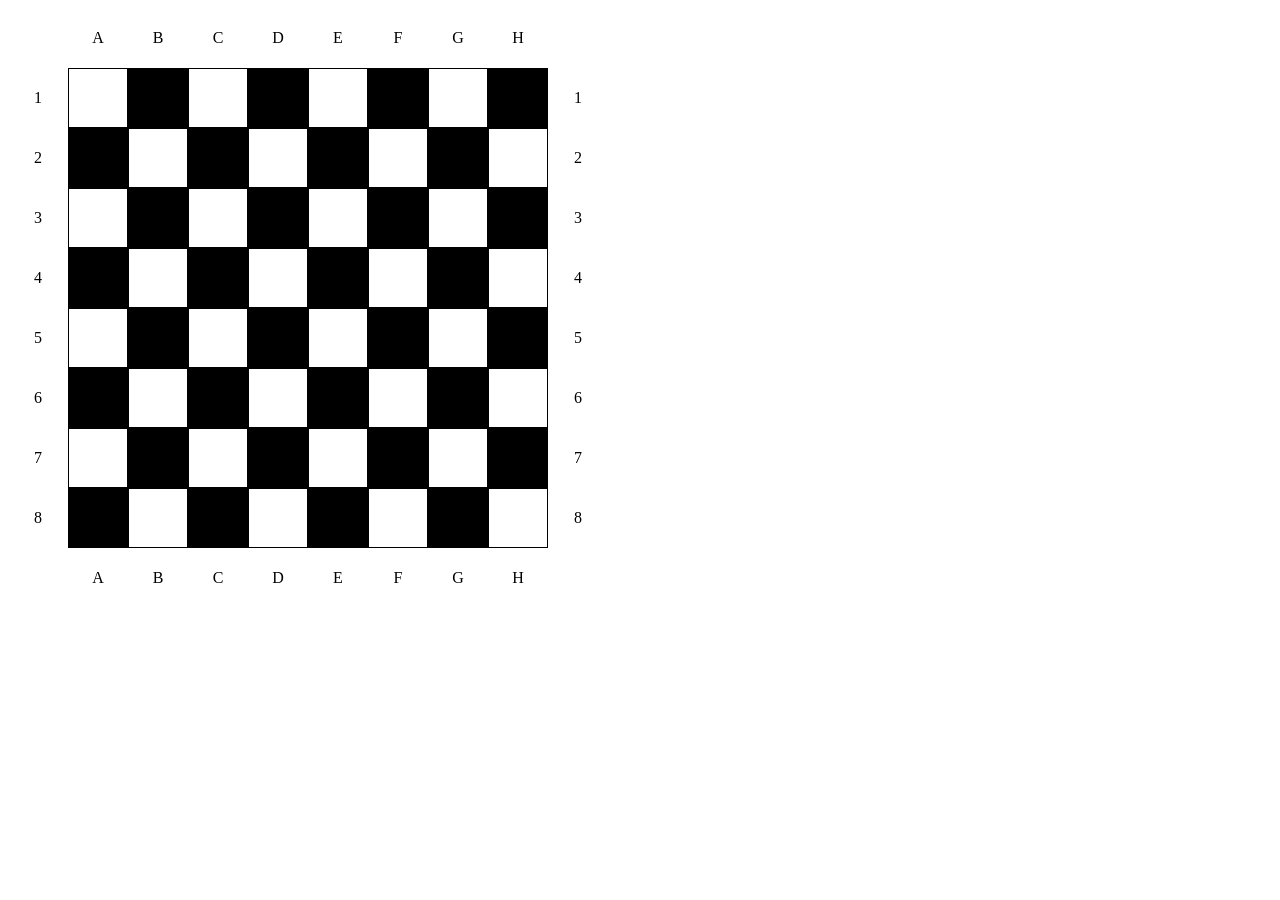
<file: 5.1. chessboard/chessboard.html>
<!DOCTYPE html>
<html lang="en">

<head>
    <meta charset="UTF-8">
    <meta http-equiv="X-UA-Compatible" content="IE=edge">
    <meta name="viewport" content="width=device-width, initial-scale=1.0">
    <title>Chessboard</title>
    <link rel="stylesheet" href="styles.css">
</head>

<body>
    <div id="board"></div>
    <script src="chessboard.js"></script>
</body>

</html>
</file>
<file: 5.1. chessboard/styles.css>
.square {
    display: flex;
    box-sizing: border-box;
    justify-content: center;
    align-items: center;
    width: 60px;
    height: 60px;
}

.column {
    display: flex;
}

.white {
    border: 1px solid black;
}

.black {
    background-color: black;
}
</file>
